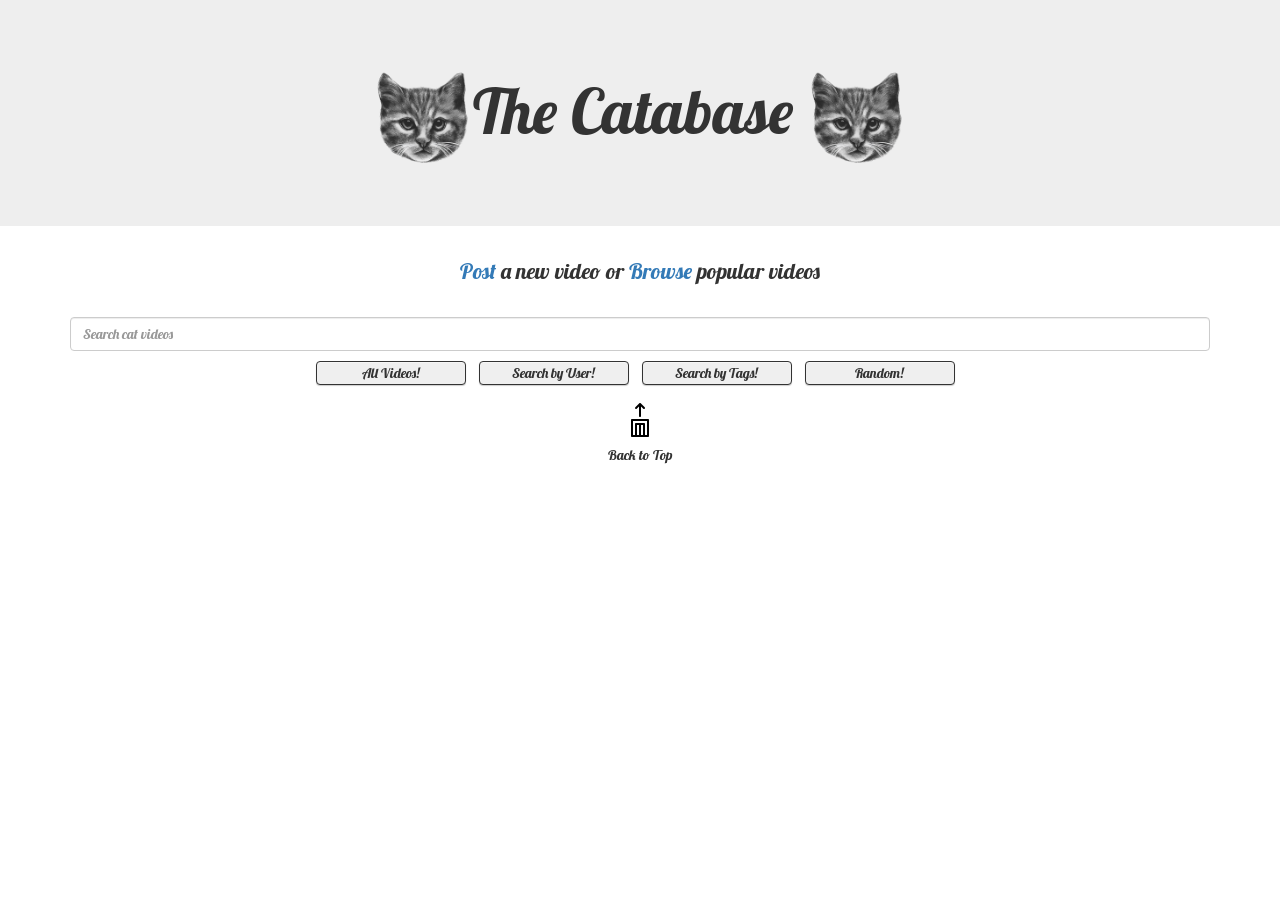
<file: static/index.html>
<!DOCTYPE HTML>

<html lang="en">

<head>
	<meta charset="UTF-8">
	<meta name="viewport" content="width=device-width, initial-scale=1">
	<title>Cat Videos!</title>

	<!--Lobster font-->
	<link href="http://fonts.googleapis.com/css?family=Lobster" rel="stylesheet">

	<!--Stylesheet-->
	<link rel="stylesheet" href="/static/css/main.css">

	<!--jQuery, Bootstrap, etc-->
	<script src="/static/scripts/jquery-1.11.2.min.js"></script>
	<link rel="stylesheet" href="/static/css/bootstrap.min.css">
	<script src="/static/scripts/bootstrap.min.js"></script>
	<link rel="stylesheet" href="/static/css/bootstrap-theme.min.css">

	<!--Jquery Rotate-->
	<script src="/static/scripts/jQueryRotateCompressed.js"></script>

	<!--Elevator JS-->
	<script src="/static/scripts/elevator.js/elevator.min.js"></script>

	<!--Local JS-->
	<script src="/static/scripts/index.js"></script>

	<!--Konami-->
	<script src="/static/scripts/snaptortoise-konami-js-6a47176/konami.js"></script>
	<script src="/static/scripts/shrok.js"></script>

	<!--Icon on tabs (Chrome/FF)-->
	<link rel="shortcut icon" href="/static/img/shortcut.ico">

	<!--Global function-->
	<script src="/static/scripts/globalFunctions.js"></script>
</head>

<body>

<audio class="shrok" loop>
  <source src="/static/scripts/shrok.wmv.mp3.mp3" type="audio/mpeg">
  Your browser does not support the audio ilk.
</audio>

<div class="jumbotron">
	<div class="container" id="top-bar">
		<h1><img class="cat-head" src="/static/img/Giant-Cat-Head-1_burned.png" height="100" width="100"><a href="#" class="home-link">The Catabase </a><img class="cat-head" src="/static/img/Giant-Cat-Head-1_burned.png" height="100" width="100"></h1>
	</div>
	<div class="container">
	</div>	
</div>

<div class="top-links-container">
	<p><a class="top-link" href="/static/post/">Post</a> a new video or <a class="top-link" href="/static/browse/">Browse</a> popular videos</p>
</div>

<div class="container form-inline formSearchbar">
	<input type="text" id="searchbar" class="form-control typeahead" placeholder="Search cat videos">
	<button type="submit" id="submit-allVideos" class="search-button">All Videos!</button>
	<button type="submit" id="submit-search-byUser" class="search-button">Search by User!</button>
	<button type="submit" id="submit-search-tags" class="search-button">Search by Tags!</button>
	<button type="submit" id="submit-random" class="search-button">Random!</button>
</div>

<div class="container">
	<div id="videoContainer">
	</div>
</div>

 <div class="footer">
            <div class="back-to-top">
                <div class="elevator">
                    <svg xmlns="http://www.w3.org/2000/svg" xmlns:xlink="http://www.w3.org/1999/xlink" version="1.1" x="0px" y="0px" viewBox="0 0 100 100" enable-background="new 0 0 100 100" xml:space="preserve" height="100px" width="100px">
                        <path d="M70,47.5H30c-1.4,0-2.5,1.1-2.5,2.5v40c0,1.4,1.1,2.5,2.5,2.5h40c1.4,0,2.5-1.1,2.5-2.5V50C72.5,48.6,71.4,47.5,70,47.5z   M47.5,87.5h-5v-25h5V87.5z M57.5,87.5h-5v-25h5V87.5z M67.5,87.5h-5V60c0-1.4-1.1-2.5-2.5-2.5H40c-1.4,0-2.5,1.1-2.5,2.5v27.5h-5  v-35h35V87.5z"/>
                        <path d="M50,42.5c1.4,0,2.5-1.1,2.5-2.5V16l5.7,5.7c0.5,0.5,1.1,0.7,1.8,0.7s1.3-0.2,1.8-0.7c1-1,1-2.6,0-3.5l-10-10  c-1-1-2.6-1-3.5,0l-10,10c-1,1-1,2.6,0,3.5c1,1,2.6,1,3.5,0l5.7-5.7v24C47.5,41.4,48.6,42.5,50,42.5z"/>
                    </svg>
                    Back to Top
                </div>
            </div>
        </div>

        <script>
            // scriptmple elevator usage.
            var elementButton = document.querySelector('.elevator');
            var elevator = new Elevator({
                element: elementButton,
                mainAudio: '/static/scripts/elevator.js/music/elevator-music.mp3', // Music from http://www.bensound.com/
                endAudio:  '/static/scripts/elevator.js/music/Meow-sound-3.wav' // Music from http://www.bensound.com/
            });

            $(".elevator").on ("click", function() {
            	$(".shrok").stop();
            });
        </script>


</body>

</html>
</file>
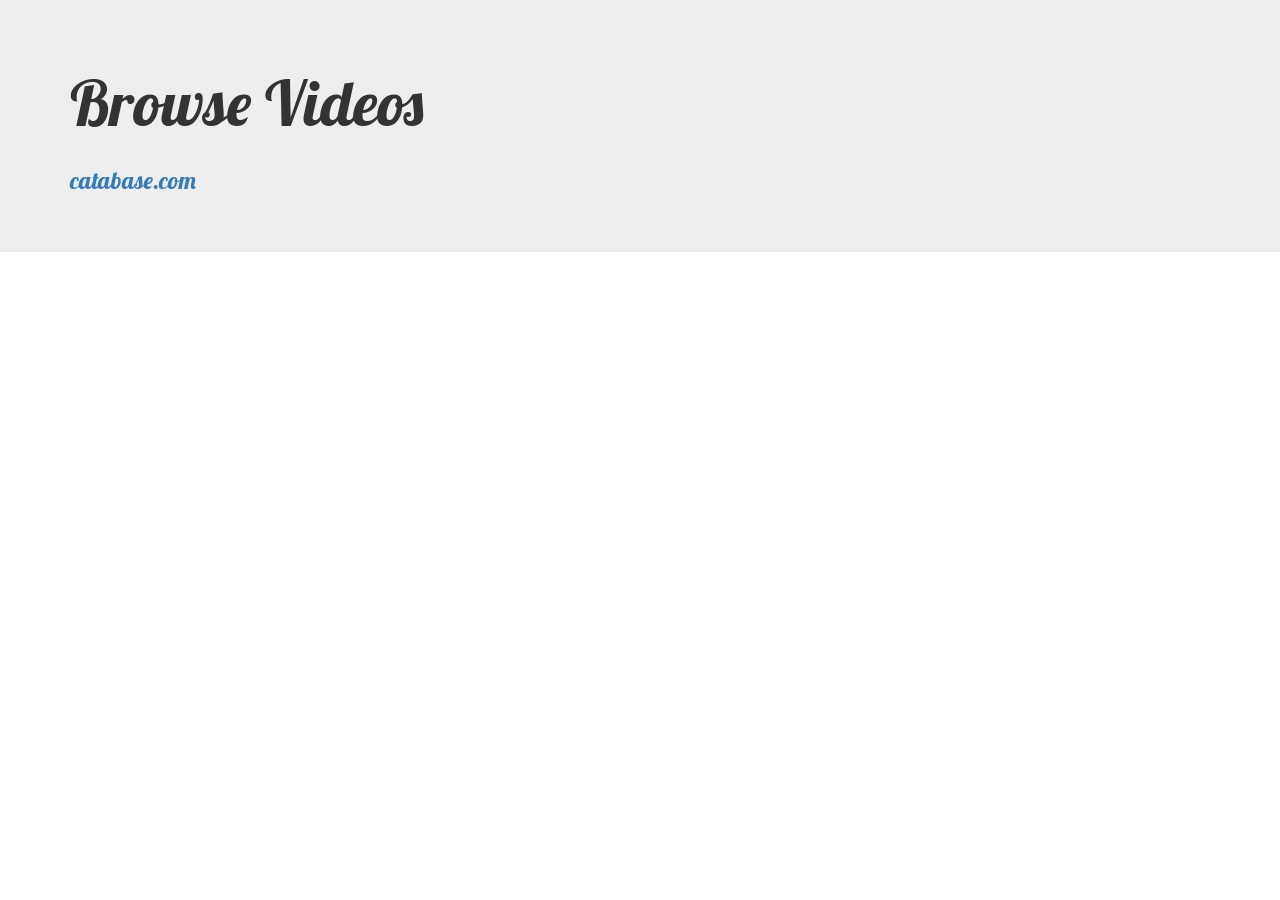
<file: static/browse/index.html>
<!DOCTYPE HTML>

<html lang="en">

<head>
	<meta charset="UTF-8">
	<meta name="viewport" content="width=device-width, initial-scale=1">
	<title>Cat Videos!</title>

	<!--Lobster font-->
	<link href="http://fonts.googleapis.com/css?family=Lobster" rel="stylesheet">

	<!--Stylesheet-->
	<link rel="stylesheet" href="/static/css/browse.css">

	<!--jQuery, Bootstrap, etc-->
	<script src="/static/scripts/jquery-1.11.2.min.js"></script>
	<link rel="stylesheet" href="/static/css/bootstrap.min.css">
	<script src="/static/scripts/bootstrap.min.js"></script>
	<link rel="stylesheet" href="/static/css/bootstrap-theme.min.css">
	<script src="/static/scripts/jquery-ui-1.11.4/jquery-ui.min.js"></script>
	<link rel="stylesheet" href="/static/scripts/jquery-ui-1.11.4/jquery-ui.theme.min.css">

	<!--Jquery Rotate-->
	<script src="/static/scripts/jQueryRotateCompressed.js"></script>

	<!--Icon on tabs (Chrome/FF)-->
	<link rel="shortcut icon" href="/static/img/shortcut.ico">

	<!--Konami-->
	<script src="/static/scripts/snaptortoise-konami-js-6a47176/konami.js"></script>
	<script src="/static/scripts/shrok.js"></script>

	<!--Global function-->
	<script src="/static/scripts/globalFunctions.js"></script>

</head>

<body>

<audio class="shrok" loop>
  <source src="/static/scripts/shrok.wmv.mp3.mp3" type="audio/mpeg">
  Your browser does not support the audio ilk.
</audio>

<div class="jumbotron">
	<div class="container">
		<h1>Browse Videos</h1>
	</div>
	<div class="container">
		<h3><a href="/">catabase.com</a></h3>
	</div>	
</div>

<div class="container" id="videoContainer">
</div>

</body>


<!--Run this JS after page load to avoid issues with applying event handlers dynamically-->
<script src="/static/scripts/browse.js"></script>
</html>
</file>
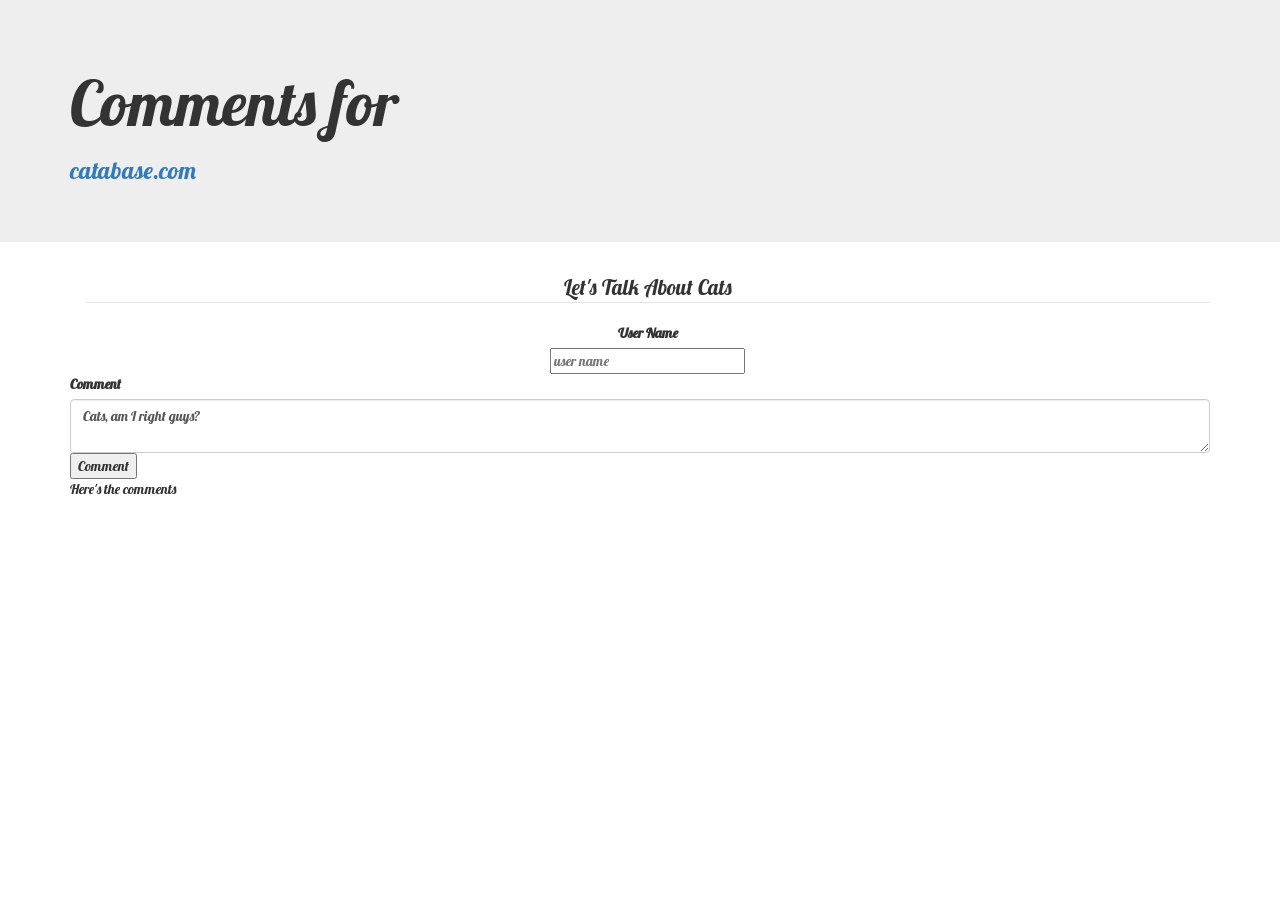
<file: static/comment/index.html>
<!DOCTYPE html>
<html lang='en'>

<head>
		<meta charset="UTF-8">
		<meta name="viewport" content="width=device-width, initial-scale=1">
		<title> - Comments</title>

		<!--Lobster font-->
		<link href="http://fonts.googleapis.com/css?family=Lobster" rel="stylesheet">

		<!--Stylesheet-->	
		<link rel="stylesheet" href="/static/css/comment.css">

		<!--jQuery, Bootstrap, etc-->
		<script src="/static/scripts/jquery-1.11.2.min.js"></script>
		<link rel="stylesheet" href="/static/css/bootstrap.min.css">
		<script src="/static/scripts/bootstrap.min.js"></script>
		<link rel="stylesheet" href="/static/css/bootstrap-theme.min.css">

		<!--Jquery Rotate-->
		<script src="/static/scripts/jQueryRotateCompressed.js"></script>

		<!--Local JS-->
		<script src="/static/scripts/comment.js"></script>

		<!--Icon on tabs (Chrome/FF)-->
		<link rel="shortcut icon" href="/static/img/shortcut.ico">

		<!--Konami-->
		<script src="/static/scripts/snaptortoise-konami-js-6a47176/konami.js"></script>
		<script src="/static/scripts/shrok.js"></script>

		<!--Global function-->
		<script src="/static/scripts/globalFunctions.js"></script>

</head>	

<body>

<audio class="shrok" loop>
  <source src="/static/scripts/shrok.wmv.mp3.mp3" type="audio/mpeg">
  Your browser does not support the audio ilk.
</audio>

	<div class="jumbotron">
		<div class="container">
			<h1>Comments for <span id="video-title"></span></h1>
			<h3><a href="/">catabase.com</a></h3>
		</div>
	</div>

<div class="container" id="video-wrapper"> </div>	
	
<div class="container">
<div id="form-center-thing">
	
	<form id="comment-form">
	<fieldset>
	<!-- Form Name -->
	<legend>Let's Talk About Cats</legend>

	<!-- Text input-->
	<div class="control-group">
	  	<label class="control-label" for="userName">User Name</label>
	  </div>
  	<div class="controls">
    	<input id="userName" name="userName" type="text" placeholder="user name">
    
  	</div>
</div>

<input class="form-control" id = "catvidID" type="hidden" name="catVidId" value="">
<input class="form-control" id = "parentId" type="hidden" name="parentId" value="">
<!-- Textarea -->
<div class="control-group">
  <label class="control-label" for="comment">Comment</label>
  <div class="controls">                     
    <textarea class="form-control" id="comment" name="commentBody">Cats, am I right guys?</textarea>
  </div>
</div>

<input type="submit" value="Comment"> 


</fieldset>
</form>
</div>
</div>
	
<div class="container">
	Here's the comments

	<div id="comment-wrapper">
		
	<ul id="comment-chain">
	</ul>

	</div>

</div>

</div>

</body>
</html>
</file>
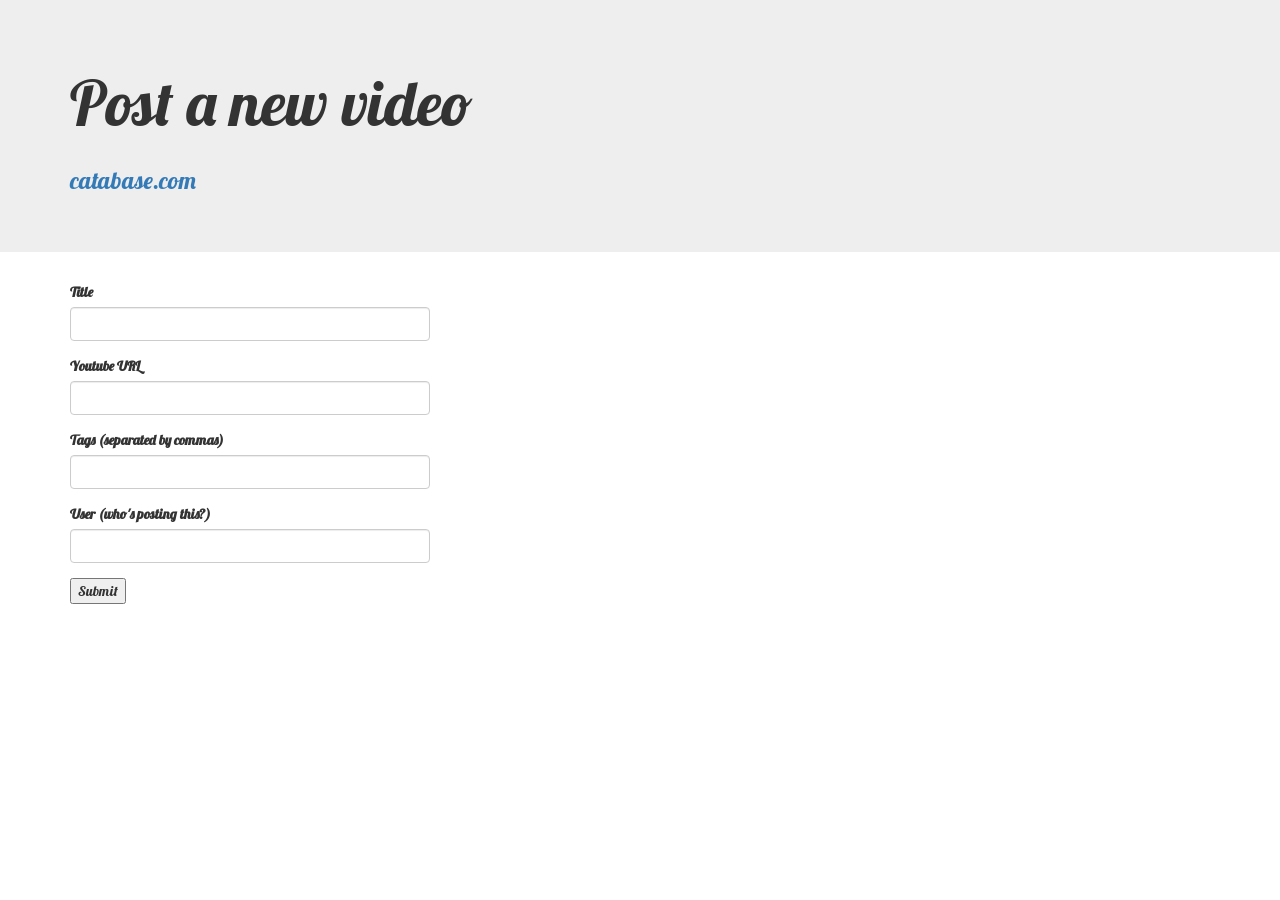
<file: static/post/index.html>
<!DOCTYPE HTML>

<html lang="en">

<head>
	<meta charset="UTF-8">
	<meta name="viewport" content="width=device-width, initial-scale=1">
	<title>Cat Videos!</title>

	<!--Lobster font-->
	<link href="http://fonts.googleapis.com/css?family=Lobster" rel="stylesheet">

	<!--Stylesheet-->
	<link rel="stylesheet" href="/static/css/post.css">

	<!--jQuery, Bootstrap, etc-->
	<script src="/static/scripts/jquery-1.11.2.min.js"></script>
	<link rel="stylesheet" href="/static/css/bootstrap.min.css">
	<script src="/static/scripts/bootstrap.min.js"></script>
	<link rel="stylesheet" href="/static/css/bootstrap-theme.min.css">

	<!--Local JS-->
	<script src="/static/scripts/post.js"></script>

	<!--Icon on tabs (Chrome/FF)-->
	<link rel="shortcut icon" href="/static/img/shortcut.ico">

	<!--Konami-->
	<script src="/static/scripts/snaptortoise-konami-js-6a47176/konami.js"></script>
	<script src="/static/scripts/shrok.js"></script>

	<!--Global function-->
	<script src="/static/scripts/globalFunctions.js"></script>

</head>

<body>

<audio class="shrok" loop>
  <source src="/static/scripts/shrok.wmv.mp3.mp3" type="audio/mpeg">
  Your browser does not support the audio ilk.
</audio>

	<div class="jumbotron">
		<div class="container">
			<h1>Post a new video</h1>
		</div>
		<div class="container">
			<h3><a href="/">catabase.com</a></h3>
		</div>	
	</div>

	<div class="container post-form-div">
		<form id="post-video-form" method="POST">
			<div class="row">
				<div class="form-group col-lg-4">
				<label for="title">Title</label>
				<input type="text" class="form-control" name="title">
				</div>
			</div>
			<div class="row">
				<div class="form-group col-lg-4">
				<label for="url">Youtube URL</label>
				<input type="text" class="form-control" name="url">
				</div>
			</div>
			<div class="row">
				<div class="form-group col-lg-4">
				<label for="tags">Tags (separated by commas)</label>
				<input type="text" class="form-control" name="tags">
				</div>
			</div>
			<div class="row">
				<div class="form-group col-lg-4">
				<label for="user">User (who's posting this?)</label>
				<input type="text" class="form-control" name="userName">
				</div>
			</div>
			<input type="submit"  value="Submit">
		</form>

		<div id="result"></div>

</body>

</html>
</file>
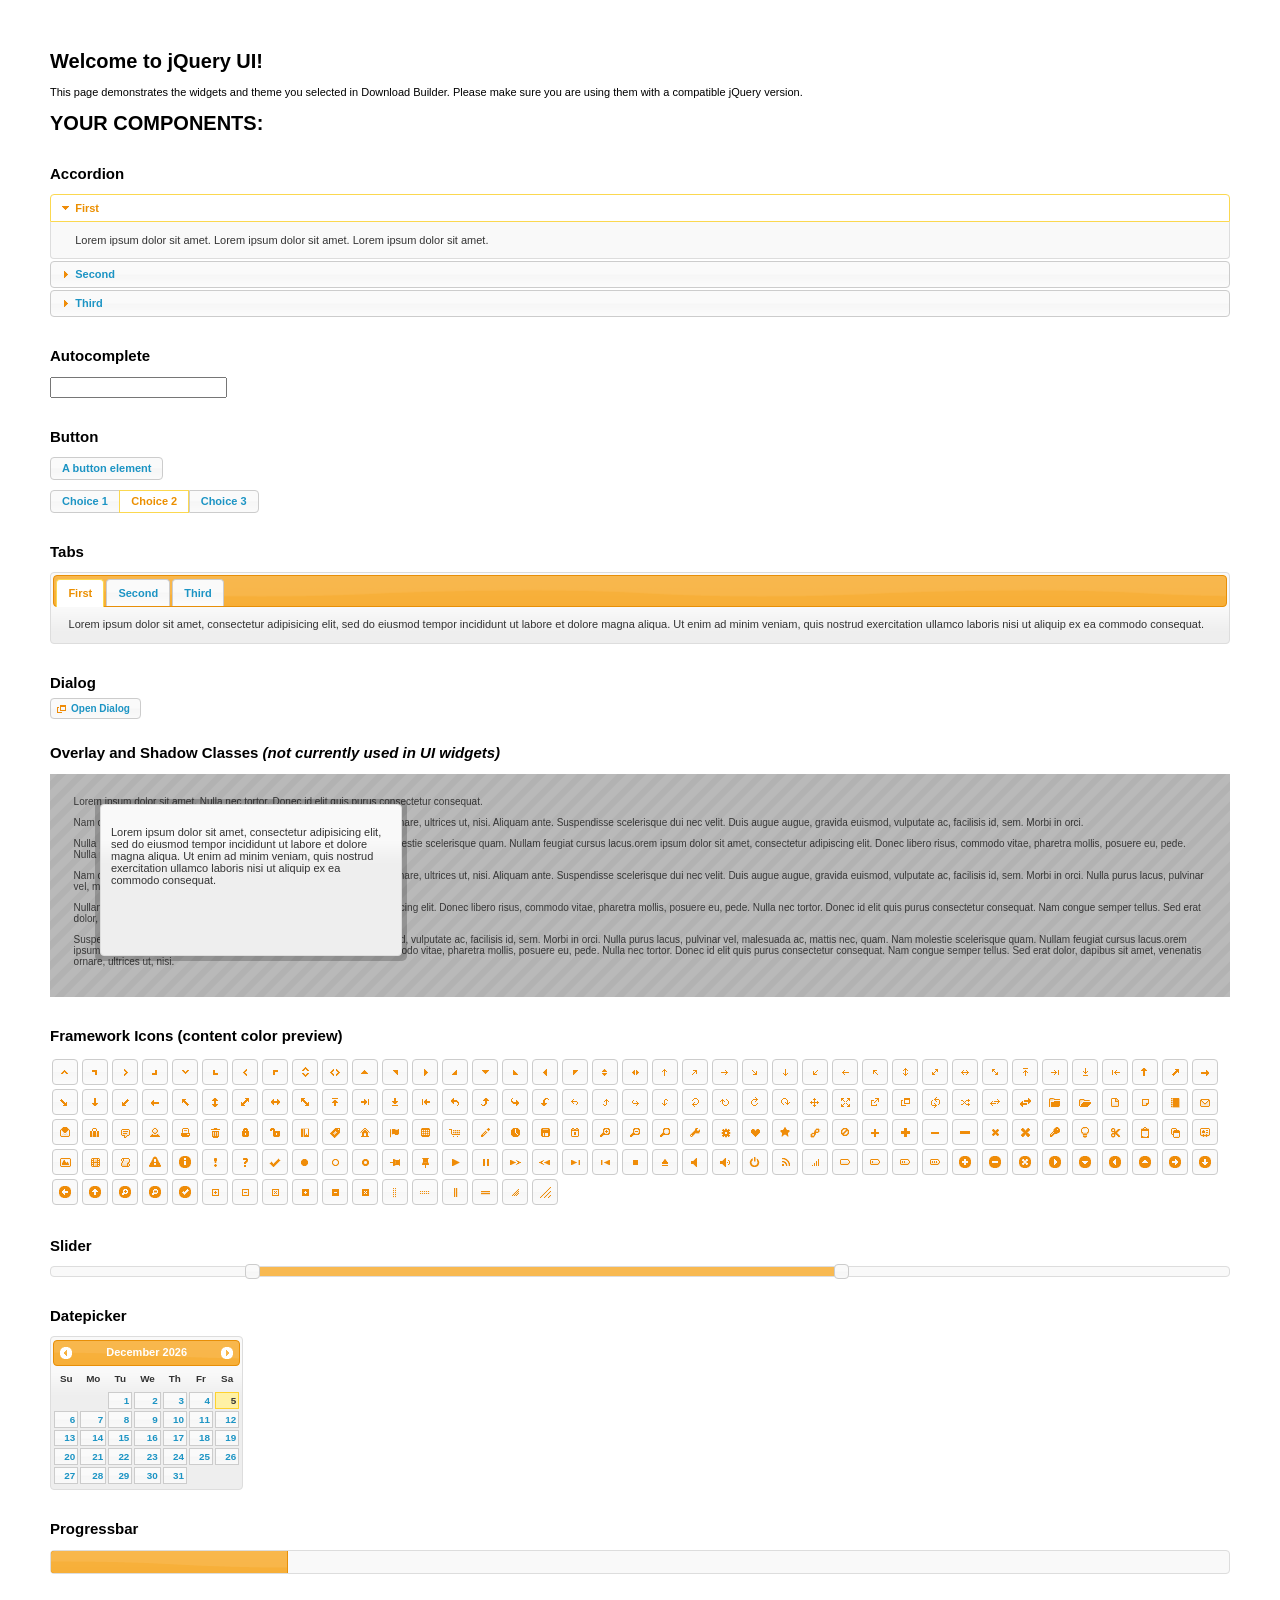
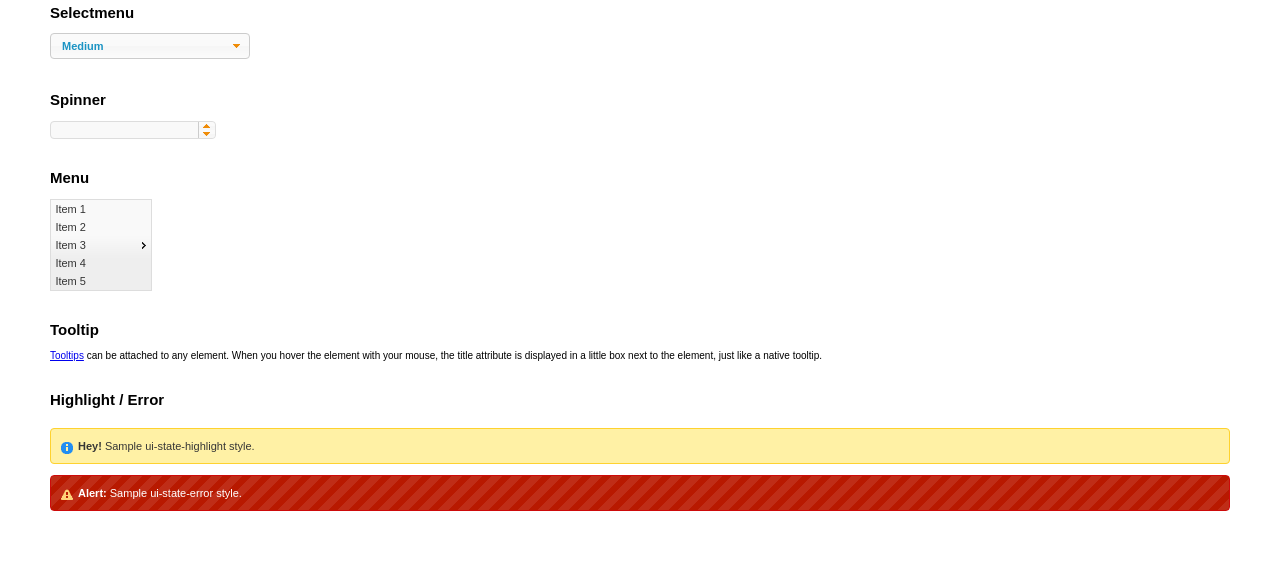
<file: catvids/scripts/jquery-ui-1.11.4/index.html>
<!doctype html>
<html lang="us">
<head>
	<meta charset="utf-8">
	<title>jQuery UI Example Page</title>
	<link href="jquery-ui.css" rel="stylesheet">
	<style>
	body{
		font: 62.5% "Trebuchet MS", sans-serif;
		margin: 50px;
	}
	.demoHeaders {
		margin-top: 2em;
	}
	#dialog-link {
		padding: .4em 1em .4em 20px;
		text-decoration: none;
		position: relative;
	}
	#dialog-link span.ui-icon {
		margin: 0 5px 0 0;
		position: absolute;
		left: .2em;
		top: 50%;
		margin-top: -8px;
	}
	#icons {
		margin: 0;
		padding: 0;
	}
	#icons li {
		margin: 2px;
		position: relative;
		padding: 4px 0;
		cursor: pointer;
		float: left;
		list-style: none;
	}
	#icons span.ui-icon {
		float: left;
		margin: 0 4px;
	}
	.fakewindowcontain .ui-widget-overlay {
		position: absolute;
	}
	select {
		width: 200px;
	}
	</style>
</head>
<body>

<h1>Welcome to jQuery UI!</h1>

<div class="ui-widget">
	<p>This page demonstrates the widgets and theme you selected in Download Builder. Please make sure you are using them with a compatible jQuery version.</p>
</div>

<h1>YOUR COMPONENTS:</h1>


<!-- Accordion -->
<h2 class="demoHeaders">Accordion</h2>
<div id="accordion">
	<h3>First</h3>
	<div>Lorem ipsum dolor sit amet. Lorem ipsum dolor sit amet. Lorem ipsum dolor sit amet.</div>
	<h3>Second</h3>
	<div>Phasellus mattis tincidunt nibh.</div>
	<h3>Third</h3>
	<div>Nam dui erat, auctor a, dignissim quis.</div>
</div>



<!-- Autocomplete -->
<h2 class="demoHeaders">Autocomplete</h2>
<div>
	<input id="autocomplete" title="type &quot;a&quot;">
</div>



<!-- Button -->
<h2 class="demoHeaders">Button</h2>
<button id="button">A button element</button>
<form style="margin-top: 1em;">
	<div id="radioset">
		<input type="radio" id="radio1" name="radio"><label for="radio1">Choice 1</label>
		<input type="radio" id="radio2" name="radio" checked="checked"><label for="radio2">Choice 2</label>
		<input type="radio" id="radio3" name="radio"><label for="radio3">Choice 3</label>
	</div>
</form>



<!-- Tabs -->
<h2 class="demoHeaders">Tabs</h2>
<div id="tabs">
	<ul>
		<li><a href="#tabs-1">First</a></li>
		<li><a href="#tabs-2">Second</a></li>
		<li><a href="#tabs-3">Third</a></li>
	</ul>
	<div id="tabs-1">Lorem ipsum dolor sit amet, consectetur adipisicing elit, sed do eiusmod tempor incididunt ut labore et dolore magna aliqua. Ut enim ad minim veniam, quis nostrud exercitation ullamco laboris nisi ut aliquip ex ea commodo consequat.</div>
	<div id="tabs-2">Phasellus mattis tincidunt nibh. Cras orci urna, blandit id, pretium vel, aliquet ornare, felis. Maecenas scelerisque sem non nisl. Fusce sed lorem in enim dictum bibendum.</div>
	<div id="tabs-3">Nam dui erat, auctor a, dignissim quis, sollicitudin eu, felis. Pellentesque nisi urna, interdum eget, sagittis et, consequat vestibulum, lacus. Mauris porttitor ullamcorper augue.</div>
</div>



<!-- Dialog NOTE: Dialog is not generated by UI in this demo so it can be visually styled in themeroller-->
<h2 class="demoHeaders">Dialog</h2>
<p><a href="#" id="dialog-link" class="ui-state-default ui-corner-all"><span class="ui-icon ui-icon-newwin"></span>Open Dialog</a></p>

<h2 class="demoHeaders">Overlay and Shadow Classes <em>(not currently used in UI widgets)</em></h2>
<div style="position: relative; width: 96%; height: 200px; padding:1% 2%; overflow:hidden;" class="fakewindowcontain">
	<p>Lorem ipsum dolor sit amet,  Nulla nec tortor. Donec id elit quis purus consectetur consequat. </p><p>Nam congue semper tellus. Sed erat dolor, dapibus sit amet, venenatis ornare, ultrices ut, nisi. Aliquam ante. Suspendisse scelerisque dui nec velit. Duis augue augue, gravida euismod, vulputate ac, facilisis id, sem. Morbi in orci. </p><p>Nulla purus lacus, pulvinar vel, malesuada ac, mattis nec, quam. Nam molestie scelerisque quam. Nullam feugiat cursus lacus.orem ipsum dolor sit amet, consectetur adipiscing elit. Donec libero risus, commodo vitae, pharetra mollis, posuere eu, pede. Nulla nec tortor. Donec id elit quis purus consectetur consequat. </p><p>Nam congue semper tellus. Sed erat dolor, dapibus sit amet, venenatis ornare, ultrices ut, nisi. Aliquam ante. Suspendisse scelerisque dui nec velit. Duis augue augue, gravida euismod, vulputate ac, facilisis id, sem. Morbi in orci. Nulla purus lacus, pulvinar vel, malesuada ac, mattis nec, quam. Nam molestie scelerisque quam. </p><p>Nullam feugiat cursus lacus.orem ipsum dolor sit amet, consectetur adipiscing elit. Donec libero risus, commodo vitae, pharetra mollis, posuere eu, pede. Nulla nec tortor. Donec id elit quis purus consectetur consequat. Nam congue semper tellus. Sed erat dolor, dapibus sit amet, venenatis ornare, ultrices ut, nisi. Aliquam ante. </p><p>Suspendisse scelerisque dui nec velit. Duis augue augue, gravida euismod, vulputate ac, facilisis id, sem. Morbi in orci. Nulla purus lacus, pulvinar vel, malesuada ac, mattis nec, quam. Nam molestie scelerisque quam. Nullam feugiat cursus lacus.orem ipsum dolor sit amet, consectetur adipiscing elit. Donec libero risus, commodo vitae, pharetra mollis, posuere eu, pede. Nulla nec tortor. Donec id elit quis purus consectetur consequat. Nam congue semper tellus. Sed erat dolor, dapibus sit amet, venenatis ornare, ultrices ut, nisi. </p>

	<!-- ui-dialog -->
	<div class="ui-overlay"><div class="ui-widget-overlay"></div><div class="ui-widget-shadow ui-corner-all" style="width: 302px; height: 152px; position: absolute; left: 50px; top: 30px;"></div></div>
	<div style="position: absolute; width: 280px; height: 130px;left: 50px; top: 30px; padding: 10px;" class="ui-widget ui-widget-content ui-corner-all">
		<div class="ui-dialog-content ui-widget-content" style="background: none; border: 0;">
			<p>Lorem ipsum dolor sit amet, consectetur adipisicing elit, sed do eiusmod tempor incididunt ut labore et dolore magna aliqua. Ut enim ad minim veniam, quis nostrud exercitation ullamco laboris nisi ut aliquip ex ea commodo consequat.</p>
		</div>
	</div>

</div>

<!-- ui-dialog -->
<div id="dialog" title="Dialog Title">
	<p>Lorem ipsum dolor sit amet, consectetur adipisicing elit, sed do eiusmod tempor incididunt ut labore et dolore magna aliqua. Ut enim ad minim veniam, quis nostrud exercitation ullamco laboris nisi ut aliquip ex ea commodo consequat.</p>
</div>



<h2 class="demoHeaders">Framework Icons (content color preview)</h2>
<ul id="icons" class="ui-widget ui-helper-clearfix">
	<li class="ui-state-default ui-corner-all" title=".ui-icon-carat-1-n"><span class="ui-icon ui-icon-carat-1-n"></span></li>
	<li class="ui-state-default ui-corner-all" title=".ui-icon-carat-1-ne"><span class="ui-icon ui-icon-carat-1-ne"></span></li>
	<li class="ui-state-default ui-corner-all" title=".ui-icon-carat-1-e"><span class="ui-icon ui-icon-carat-1-e"></span></li>
	<li class="ui-state-default ui-corner-all" title=".ui-icon-carat-1-se"><span class="ui-icon ui-icon-carat-1-se"></span></li>
	<li class="ui-state-default ui-corner-all" title=".ui-icon-carat-1-s"><span class="ui-icon ui-icon-carat-1-s"></span></li>
	<li class="ui-state-default ui-corner-all" title=".ui-icon-carat-1-sw"><span class="ui-icon ui-icon-carat-1-sw"></span></li>
	<li class="ui-state-default ui-corner-all" title=".ui-icon-carat-1-w"><span class="ui-icon ui-icon-carat-1-w"></span></li>
	<li class="ui-state-default ui-corner-all" title=".ui-icon-carat-1-nw"><span class="ui-icon ui-icon-carat-1-nw"></span></li>
	<li class="ui-state-default ui-corner-all" title=".ui-icon-carat-2-n-s"><span class="ui-icon ui-icon-carat-2-n-s"></span></li>
	<li class="ui-state-default ui-corner-all" title=".ui-icon-carat-2-e-w"><span class="ui-icon ui-icon-carat-2-e-w"></span></li>
	<li class="ui-state-default ui-corner-all" title=".ui-icon-triangle-1-n"><span class="ui-icon ui-icon-triangle-1-n"></span></li>
	<li class="ui-state-default ui-corner-all" title=".ui-icon-triangle-1-ne"><span class="ui-icon ui-icon-triangle-1-ne"></span></li>
	<li class="ui-state-default ui-corner-all" title=".ui-icon-triangle-1-e"><span class="ui-icon ui-icon-triangle-1-e"></span></li>
	<li class="ui-state-default ui-corner-all" title=".ui-icon-triangle-1-se"><span class="ui-icon ui-icon-triangle-1-se"></span></li>
	<li class="ui-state-default ui-corner-all" title=".ui-icon-triangle-1-s"><span class="ui-icon ui-icon-triangle-1-s"></span></li>
	<li class="ui-state-default ui-corner-all" title=".ui-icon-triangle-1-sw"><span class="ui-icon ui-icon-triangle-1-sw"></span></li>
	<li class="ui-state-default ui-corner-all" title=".ui-icon-triangle-1-w"><span class="ui-icon ui-icon-triangle-1-w"></span></li>
	<li class="ui-state-default ui-corner-all" title=".ui-icon-triangle-1-nw"><span class="ui-icon ui-icon-triangle-1-nw"></span></li>
	<li class="ui-state-default ui-corner-all" title=".ui-icon-triangle-2-n-s"><span class="ui-icon ui-icon-triangle-2-n-s"></span></li>
	<li class="ui-state-default ui-corner-all" title=".ui-icon-triangle-2-e-w"><span class="ui-icon ui-icon-triangle-2-e-w"></span></li>
	<li class="ui-state-default ui-corner-all" title=".ui-icon-arrow-1-n"><span class="ui-icon ui-icon-arrow-1-n"></span></li>
	<li class="ui-state-default ui-corner-all" title=".ui-icon-arrow-1-ne"><span class="ui-icon ui-icon-arrow-1-ne"></span></li>
	<li class="ui-state-default ui-corner-all" title=".ui-icon-arrow-1-e"><span class="ui-icon ui-icon-arrow-1-e"></span></li>
	<li class="ui-state-default ui-corner-all" title=".ui-icon-arrow-1-se"><span class="ui-icon ui-icon-arrow-1-se"></span></li>
	<li class="ui-state-default ui-corner-all" title=".ui-icon-arrow-1-s"><span class="ui-icon ui-icon-arrow-1-s"></span></li>
	<li class="ui-state-default ui-corner-all" title=".ui-icon-arrow-1-sw"><span class="ui-icon ui-icon-arrow-1-sw"></span></li>
	<li class="ui-state-default ui-corner-all" title=".ui-icon-arrow-1-w"><span class="ui-icon ui-icon-arrow-1-w"></span></li>
	<li class="ui-state-default ui-corner-all" title=".ui-icon-arrow-1-nw"><span class="ui-icon ui-icon-arrow-1-nw"></span></li>
	<li class="ui-state-default ui-corner-all" title=".ui-icon-arrow-2-n-s"><span class="ui-icon ui-icon-arrow-2-n-s"></span></li>
	<li class="ui-state-default ui-corner-all" title=".ui-icon-arrow-2-ne-sw"><span class="ui-icon ui-icon-arrow-2-ne-sw"></span></li>
	<li class="ui-state-default ui-corner-all" title=".ui-icon-arrow-2-e-w"><span class="ui-icon ui-icon-arrow-2-e-w"></span></li>
	<li class="ui-state-default ui-corner-all" title=".ui-icon-arrow-2-se-nw"><span class="ui-icon ui-icon-arrow-2-se-nw"></span></li>
	<li class="ui-state-default ui-corner-all" title=".ui-icon-arrowstop-1-n"><span class="ui-icon ui-icon-arrowstop-1-n"></span></li>
	<li class="ui-state-default ui-corner-all" title=".ui-icon-arrowstop-1-e"><span class="ui-icon ui-icon-arrowstop-1-e"></span></li>
	<li class="ui-state-default ui-corner-all" title=".ui-icon-arrowstop-1-s"><span class="ui-icon ui-icon-arrowstop-1-s"></span></li>
	<li class="ui-state-default ui-corner-all" title=".ui-icon-arrowstop-1-w"><span class="ui-icon ui-icon-arrowstop-1-w"></span></li>
	<li class="ui-state-default ui-corner-all" title=".ui-icon-arrowthick-1-n"><span class="ui-icon ui-icon-arrowthick-1-n"></span></li>
	<li class="ui-state-default ui-corner-all" title=".ui-icon-arrowthick-1-ne"><span class="ui-icon ui-icon-arrowthick-1-ne"></span></li>
	<li class="ui-state-default ui-corner-all" title=".ui-icon-arrowthick-1-e"><span class="ui-icon ui-icon-arrowthick-1-e"></span></li>
	<li class="ui-state-default ui-corner-all" title=".ui-icon-arrowthick-1-se"><span class="ui-icon ui-icon-arrowthick-1-se"></span></li>
	<li class="ui-state-default ui-corner-all" title=".ui-icon-arrowthick-1-s"><span class="ui-icon ui-icon-arrowthick-1-s"></span></li>
	<li class="ui-state-default ui-corner-all" title=".ui-icon-arrowthick-1-sw"><span class="ui-icon ui-icon-arrowthick-1-sw"></span></li>
	<li class="ui-state-default ui-corner-all" title=".ui-icon-arrowthick-1-w"><span class="ui-icon ui-icon-arrowthick-1-w"></span></li>
	<li class="ui-state-default ui-corner-all" title=".ui-icon-arrowthick-1-nw"><span class="ui-icon ui-icon-arrowthick-1-nw"></span></li>
	<li class="ui-state-default ui-corner-all" title=".ui-icon-arrowthick-2-n-s"><span class="ui-icon ui-icon-arrowthick-2-n-s"></span></li>
	<li class="ui-state-default ui-corner-all" title=".ui-icon-arrowthick-2-ne-sw"><span class="ui-icon ui-icon-arrowthick-2-ne-sw"></span></li>
	<li class="ui-state-default ui-corner-all" title=".ui-icon-arrowthick-2-e-w"><span class="ui-icon ui-icon-arrowthick-2-e-w"></span></li>
	<li class="ui-state-default ui-corner-all" title=".ui-icon-arrowthick-2-se-nw"><span class="ui-icon ui-icon-arrowthick-2-se-nw"></span></li>
	<li class="ui-state-default ui-corner-all" title=".ui-icon-arrowthickstop-1-n"><span class="ui-icon ui-icon-arrowthickstop-1-n"></span></li>
	<li class="ui-state-default ui-corner-all" title=".ui-icon-arrowthickstop-1-e"><span class="ui-icon ui-icon-arrowthickstop-1-e"></span></li>
	<li class="ui-state-default ui-corner-all" title=".ui-icon-arrowthickstop-1-s"><span class="ui-icon ui-icon-arrowthickstop-1-s"></span></li>
	<li class="ui-state-default ui-corner-all" title=".ui-icon-arrowthickstop-1-w"><span class="ui-icon ui-icon-arrowthickstop-1-w"></span></li>
	<li class="ui-state-default ui-corner-all" title=".ui-icon-arrowreturnthick-1-w"><span class="ui-icon ui-icon-arrowreturnthick-1-w"></span></li>
	<li class="ui-state-default ui-corner-all" title=".ui-icon-arrowreturnthick-1-n"><span class="ui-icon ui-icon-arrowreturnthick-1-n"></span></li>
	<li class="ui-state-default ui-corner-all" title=".ui-icon-arrowreturnthick-1-e"><span class="ui-icon ui-icon-arrowreturnthick-1-e"></span></li>
	<li class="ui-state-default ui-corner-all" title=".ui-icon-arrowreturnthick-1-s"><span class="ui-icon ui-icon-arrowreturnthick-1-s"></span></li>
	<li class="ui-state-default ui-corner-all" title=".ui-icon-arrowreturn-1-w"><span class="ui-icon ui-icon-arrowreturn-1-w"></span></li>
	<li class="ui-state-default ui-corner-all" title=".ui-icon-arrowreturn-1-n"><span class="ui-icon ui-icon-arrowreturn-1-n"></span></li>
	<li class="ui-state-default ui-corner-all" title=".ui-icon-arrowreturn-1-e"><span class="ui-icon ui-icon-arrowreturn-1-e"></span></li>
	<li class="ui-state-default ui-corner-all" title=".ui-icon-arrowreturn-1-s"><span class="ui-icon ui-icon-arrowreturn-1-s"></span></li>
	<li class="ui-state-default ui-corner-all" title=".ui-icon-arrowrefresh-1-w"><span class="ui-icon ui-icon-arrowrefresh-1-w"></span></li>
	<li class="ui-state-default ui-corner-all" title=".ui-icon-arrowrefresh-1-n"><span class="ui-icon ui-icon-arrowrefresh-1-n"></span></li>
	<li class="ui-state-default ui-corner-all" title=".ui-icon-arrowrefresh-1-e"><span class="ui-icon ui-icon-arrowrefresh-1-e"></span></li>
	<li class="ui-state-default ui-corner-all" title=".ui-icon-arrowrefresh-1-s"><span class="ui-icon ui-icon-arrowrefresh-1-s"></span></li>
	<li class="ui-state-default ui-corner-all" title=".ui-icon-arrow-4"><span class="ui-icon ui-icon-arrow-4"></span></li>
	<li class="ui-state-default ui-corner-all" title=".ui-icon-arrow-4-diag"><span class="ui-icon ui-icon-arrow-4-diag"></span></li>
	<li class="ui-state-default ui-corner-all" title=".ui-icon-extlink"><span class="ui-icon ui-icon-extlink"></span></li>
	<li class="ui-state-default ui-corner-all" title=".ui-icon-newwin"><span class="ui-icon ui-icon-newwin"></span></li>
	<li class="ui-state-default ui-corner-all" title=".ui-icon-refresh"><span class="ui-icon ui-icon-refresh"></span></li>
	<li class="ui-state-default ui-corner-all" title=".ui-icon-shuffle"><span class="ui-icon ui-icon-shuffle"></span></li>
	<li class="ui-state-default ui-corner-all" title=".ui-icon-transfer-e-w"><span class="ui-icon ui-icon-transfer-e-w"></span></li>
	<li class="ui-state-default ui-corner-all" title=".ui-icon-transferthick-e-w"><span class="ui-icon ui-icon-transferthick-e-w"></span></li>
	<li class="ui-state-default ui-corner-all" title=".ui-icon-folder-collapsed"><span class="ui-icon ui-icon-folder-collapsed"></span></li>
	<li class="ui-state-default ui-corner-all" title=".ui-icon-folder-open"><span class="ui-icon ui-icon-folder-open"></span></li>
	<li class="ui-state-default ui-corner-all" title=".ui-icon-document"><span class="ui-icon ui-icon-document"></span></li>
	<li class="ui-state-default ui-corner-all" title=".ui-icon-document-b"><span class="ui-icon ui-icon-document-b"></span></li>
	<li class="ui-state-default ui-corner-all" title=".ui-icon-note"><span class="ui-icon ui-icon-note"></span></li>
	<li class="ui-state-default ui-corner-all" title=".ui-icon-mail-closed"><span class="ui-icon ui-icon-mail-closed"></span></li>
	<li class="ui-state-default ui-corner-all" title=".ui-icon-mail-open"><span class="ui-icon ui-icon-mail-open"></span></li>
	<li class="ui-state-default ui-corner-all" title=".ui-icon-suitcase"><span class="ui-icon ui-icon-suitcase"></span></li>
	<li class="ui-state-default ui-corner-all" title=".ui-icon-comment"><span class="ui-icon ui-icon-comment"></span></li>
	<li class="ui-state-default ui-corner-all" title=".ui-icon-person"><span class="ui-icon ui-icon-person"></span></li>
	<li class="ui-state-default ui-corner-all" title=".ui-icon-print"><span class="ui-icon ui-icon-print"></span></li>
	<li class="ui-state-default ui-corner-all" title=".ui-icon-trash"><span class="ui-icon ui-icon-trash"></span></li>
	<li class="ui-state-default ui-corner-all" title=".ui-icon-locked"><span class="ui-icon ui-icon-locked"></span></li>
	<li class="ui-state-default ui-corner-all" title=".ui-icon-unlocked"><span class="ui-icon ui-icon-unlocked"></span></li>
	<li class="ui-state-default ui-corner-all" title=".ui-icon-bookmark"><span class="ui-icon ui-icon-bookmark"></span></li>
	<li class="ui-state-default ui-corner-all" title=".ui-icon-tag"><span class="ui-icon ui-icon-tag"></span></li>
	<li class="ui-state-default ui-corner-all" title=".ui-icon-home"><span class="ui-icon ui-icon-home"></span></li>
	<li class="ui-state-default ui-corner-all" title=".ui-icon-flag"><span class="ui-icon ui-icon-flag"></span></li>
	<li class="ui-state-default ui-corner-all" title=".ui-icon-calculator"><span class="ui-icon ui-icon-calculator"></span></li>
	<li class="ui-state-default ui-corner-all" title=".ui-icon-cart"><span class="ui-icon ui-icon-cart"></span></li>
	<li class="ui-state-default ui-corner-all" title=".ui-icon-pencil"><span class="ui-icon ui-icon-pencil"></span></li>
	<li class="ui-state-default ui-corner-all" title=".ui-icon-clock"><span class="ui-icon ui-icon-clock"></span></li>
	<li class="ui-state-default ui-corner-all" title=".ui-icon-disk"><span class="ui-icon ui-icon-disk"></span></li>
	<li class="ui-state-default ui-corner-all" title=".ui-icon-calendar"><span class="ui-icon ui-icon-calendar"></span></li>
	<li class="ui-state-default ui-corner-all" title=".ui-icon-zoomin"><span class="ui-icon ui-icon-zoomin"></span></li>
	<li class="ui-state-default ui-corner-all" title=".ui-icon-zoomout"><span class="ui-icon ui-icon-zoomout"></span></li>
	<li class="ui-state-default ui-corner-all" title=".ui-icon-search"><span class="ui-icon ui-icon-search"></span></li>
	<li class="ui-state-default ui-corner-all" title=".ui-icon-wrench"><span class="ui-icon ui-icon-wrench"></span></li>
	<li class="ui-state-default ui-corner-all" title=".ui-icon-gear"><span class="ui-icon ui-icon-gear"></span></li>
	<li class="ui-state-default ui-corner-all" title=".ui-icon-heart"><span class="ui-icon ui-icon-heart"></span></li>
	<li class="ui-state-default ui-corner-all" title=".ui-icon-star"><span class="ui-icon ui-icon-star"></span></li>
	<li class="ui-state-default ui-corner-all" title=".ui-icon-link"><span class="ui-icon ui-icon-link"></span></li>
	<li class="ui-state-default ui-corner-all" title=".ui-icon-cancel"><span class="ui-icon ui-icon-cancel"></span></li>
	<li class="ui-state-default ui-corner-all" title=".ui-icon-plus"><span class="ui-icon ui-icon-plus"></span></li>
	<li class="ui-state-default ui-corner-all" title=".ui-icon-plusthick"><span class="ui-icon ui-icon-plusthick"></span></li>
	<li class="ui-state-default ui-corner-all" title=".ui-icon-minus"><span class="ui-icon ui-icon-minus"></span></li>
	<li class="ui-state-default ui-corner-all" title=".ui-icon-minusthick"><span class="ui-icon ui-icon-minusthick"></span></li>
	<li class="ui-state-default ui-corner-all" title=".ui-icon-close"><span class="ui-icon ui-icon-close"></span></li>
	<li class="ui-state-default ui-corner-all" title=".ui-icon-closethick"><span class="ui-icon ui-icon-closethick"></span></li>
	<li class="ui-state-default ui-corner-all" title=".ui-icon-key"><span class="ui-icon ui-icon-key"></span></li>
	<li class="ui-state-default ui-corner-all" title=".ui-icon-lightbulb"><span class="ui-icon ui-icon-lightbulb"></span></li>
	<li class="ui-state-default ui-corner-all" title=".ui-icon-scissors"><span class="ui-icon ui-icon-scissors"></span></li>
	<li class="ui-state-default ui-corner-all" title=".ui-icon-clipboard"><span class="ui-icon ui-icon-clipboard"></span></li>
	<li class="ui-state-default ui-corner-all" title=".ui-icon-copy"><span class="ui-icon ui-icon-copy"></span></li>
	<li class="ui-state-default ui-corner-all" title=".ui-icon-contact"><span class="ui-icon ui-icon-contact"></span></li>
	<li class="ui-state-default ui-corner-all" title=".ui-icon-image"><span class="ui-icon ui-icon-image"></span></li>
	<li class="ui-state-default ui-corner-all" title=".ui-icon-video"><span class="ui-icon ui-icon-video"></span></li>
	<li class="ui-state-default ui-corner-all" title=".ui-icon-script"><span class="ui-icon ui-icon-script"></span></li>
	<li class="ui-state-default ui-corner-all" title=".ui-icon-alert"><span class="ui-icon ui-icon-alert"></span></li>
	<li class="ui-state-default ui-corner-all" title=".ui-icon-info"><span class="ui-icon ui-icon-info"></span></li>
	<li class="ui-state-default ui-corner-all" title=".ui-icon-notice"><span class="ui-icon ui-icon-notice"></span></li>
	<li class="ui-state-default ui-corner-all" title=".ui-icon-help"><span class="ui-icon ui-icon-help"></span></li>
	<li class="ui-state-default ui-corner-all" title=".ui-icon-check"><span class="ui-icon ui-icon-check"></span></li>
	<li class="ui-state-default ui-corner-all" title=".ui-icon-bullet"><span class="ui-icon ui-icon-bullet"></span></li>
	<li class="ui-state-default ui-corner-all" title=".ui-icon-radio-off"><span class="ui-icon ui-icon-radio-off"></span></li>
	<li class="ui-state-default ui-corner-all" title=".ui-icon-radio-on"><span class="ui-icon ui-icon-radio-on"></span></li>
	<li class="ui-state-default ui-corner-all" title=".ui-icon-pin-w"><span class="ui-icon ui-icon-pin-w"></span></li>
	<li class="ui-state-default ui-corner-all" title=".ui-icon-pin-s"><span class="ui-icon ui-icon-pin-s"></span></li>
	<li class="ui-state-default ui-corner-all" title=".ui-icon-play"><span class="ui-icon ui-icon-play"></span></li>
	<li class="ui-state-default ui-corner-all" title=".ui-icon-pause"><span class="ui-icon ui-icon-pause"></span></li>
	<li class="ui-state-default ui-corner-all" title=".ui-icon-seek-next"><span class="ui-icon ui-icon-seek-next"></span></li>
	<li class="ui-state-default ui-corner-all" title=".ui-icon-seek-prev"><span class="ui-icon ui-icon-seek-prev"></span></li>
	<li class="ui-state-default ui-corner-all" title=".ui-icon-seek-end"><span class="ui-icon ui-icon-seek-end"></span></li>
	<li class="ui-state-default ui-corner-all" title=".ui-icon-seek-first"><span class="ui-icon ui-icon-seek-first"></span></li>
	<li class="ui-state-default ui-corner-all" title=".ui-icon-stop"><span class="ui-icon ui-icon-stop"></span></li>
	<li class="ui-state-default ui-corner-all" title=".ui-icon-eject"><span class="ui-icon ui-icon-eject"></span></li>
	<li class="ui-state-default ui-corner-all" title=".ui-icon-volume-off"><span class="ui-icon ui-icon-volume-off"></span></li>
	<li class="ui-state-default ui-corner-all" title=".ui-icon-volume-on"><span class="ui-icon ui-icon-volume-on"></span></li>
	<li class="ui-state-default ui-corner-all" title=".ui-icon-power"><span class="ui-icon ui-icon-power"></span></li>
	<li class="ui-state-default ui-corner-all" title=".ui-icon-signal-diag"><span class="ui-icon ui-icon-signal-diag"></span></li>
	<li class="ui-state-default ui-corner-all" title=".ui-icon-signal"><span class="ui-icon ui-icon-signal"></span></li>
	<li class="ui-state-default ui-corner-all" title=".ui-icon-battery-0"><span class="ui-icon ui-icon-battery-0"></span></li>
	<li class="ui-state-default ui-corner-all" title=".ui-icon-battery-1"><span class="ui-icon ui-icon-battery-1"></span></li>
	<li class="ui-state-default ui-corner-all" title=".ui-icon-battery-2"><span class="ui-icon ui-icon-battery-2"></span></li>
	<li class="ui-state-default ui-corner-all" title=".ui-icon-battery-3"><span class="ui-icon ui-icon-battery-3"></span></li>
	<li class="ui-state-default ui-corner-all" title=".ui-icon-circle-plus"><span class="ui-icon ui-icon-circle-plus"></span></li>
	<li class="ui-state-default ui-corner-all" title=".ui-icon-circle-minus"><span class="ui-icon ui-icon-circle-minus"></span></li>
	<li class="ui-state-default ui-corner-all" title=".ui-icon-circle-close"><span class="ui-icon ui-icon-circle-close"></span></li>
	<li class="ui-state-default ui-corner-all" title=".ui-icon-circle-triangle-e"><span class="ui-icon ui-icon-circle-triangle-e"></span></li>
	<li class="ui-state-default ui-corner-all" title=".ui-icon-circle-triangle-s"><span class="ui-icon ui-icon-circle-triangle-s"></span></li>
	<li class="ui-state-default ui-corner-all" title=".ui-icon-circle-triangle-w"><span class="ui-icon ui-icon-circle-triangle-w"></span></li>
	<li class="ui-state-default ui-corner-all" title=".ui-icon-circle-triangle-n"><span class="ui-icon ui-icon-circle-triangle-n"></span></li>
	<li class="ui-state-default ui-corner-all" title=".ui-icon-circle-arrow-e"><span class="ui-icon ui-icon-circle-arrow-e"></span></li>
	<li class="ui-state-default ui-corner-all" title=".ui-icon-circle-arrow-s"><span class="ui-icon ui-icon-circle-arrow-s"></span></li>
	<li class="ui-state-default ui-corner-all" title=".ui-icon-circle-arrow-w"><span class="ui-icon ui-icon-circle-arrow-w"></span></li>
	<li class="ui-state-default ui-corner-all" title=".ui-icon-circle-arrow-n"><span class="ui-icon ui-icon-circle-arrow-n"></span></li>
	<li class="ui-state-default ui-corner-all" title=".ui-icon-circle-zoomin"><span class="ui-icon ui-icon-circle-zoomin"></span></li>
	<li class="ui-state-default ui-corner-all" title=".ui-icon-circle-zoomout"><span class="ui-icon ui-icon-circle-zoomout"></span></li>
	<li class="ui-state-default ui-corner-all" title=".ui-icon-circle-check"><span class="ui-icon ui-icon-circle-check"></span></li>
	<li class="ui-state-default ui-corner-all" title=".ui-icon-circlesmall-plus"><span class="ui-icon ui-icon-circlesmall-plus"></span></li>
	<li class="ui-state-default ui-corner-all" title=".ui-icon-circlesmall-minus"><span class="ui-icon ui-icon-circlesmall-minus"></span></li>
	<li class="ui-state-default ui-corner-all" title=".ui-icon-circlesmall-close"><span class="ui-icon ui-icon-circlesmall-close"></span></li>
	<li class="ui-state-default ui-corner-all" title=".ui-icon-squaresmall-plus"><span class="ui-icon ui-icon-squaresmall-plus"></span></li>
	<li class="ui-state-default ui-corner-all" title=".ui-icon-squaresmall-minus"><span class="ui-icon ui-icon-squaresmall-minus"></span></li>
	<li class="ui-state-default ui-corner-all" title=".ui-icon-squaresmall-close"><span class="ui-icon ui-icon-squaresmall-close"></span></li>
	<li class="ui-state-default ui-corner-all" title=".ui-icon-grip-dotted-vertical"><span class="ui-icon ui-icon-grip-dotted-vertical"></span></li>
	<li class="ui-state-default ui-corner-all" title=".ui-icon-grip-dotted-horizontal"><span class="ui-icon ui-icon-grip-dotted-horizontal"></span></li>
	<li class="ui-state-default ui-corner-all" title=".ui-icon-grip-solid-vertical"><span class="ui-icon ui-icon-grip-solid-vertical"></span></li>
	<li class="ui-state-default ui-corner-all" title=".ui-icon-grip-solid-horizontal"><span class="ui-icon ui-icon-grip-solid-horizontal"></span></li>
	<li class="ui-state-default ui-corner-all" title=".ui-icon-gripsmall-diagonal-se"><span class="ui-icon ui-icon-gripsmall-diagonal-se"></span></li>
	<li class="ui-state-default ui-corner-all" title=".ui-icon-grip-diagonal-se"><span class="ui-icon ui-icon-grip-diagonal-se"></span></li>
</ul>


<!-- Slider -->
<h2 class="demoHeaders">Slider</h2>
<div id="slider"></div>



<!-- Datepicker -->
<h2 class="demoHeaders">Datepicker</h2>
<div id="datepicker"></div>



<!-- Progressbar -->
<h2 class="demoHeaders">Progressbar</h2>
<div id="progressbar"></div>



<!-- Progressbar -->
<h2 class="demoHeaders">Selectmenu</h2>
<select id="selectmenu">
	<option>Slower</option>
	<option>Slow</option>
	<option selected="selected">Medium</option>
	<option>Fast</option>
	<option>Faster</option>
</select>



<!-- Spinner -->
<h2 class="demoHeaders">Spinner</h2>
<input id="spinner">



<!-- Menu -->
<h2 class="demoHeaders">Menu</h2>
<ul style="width:100px;" id="menu">
	<li>Item 1</li>
	<li>Item 2</li>
	<li>Item 3
		<ul>
			<li>Item 3-1</li>
			<li>Item 3-2</li>
			<li>Item 3-3</li>
			<li>Item 3-4</li>
			<li>Item 3-5</li>
		</ul>
	</li>
	<li>Item 4</li>
	<li>Item 5</li>
</ul>



<!-- Tooltip -->
<h2 class="demoHeaders">Tooltip</h2>
<p id="tooltip">
	<a href="#" title="That&apos;s what this widget is">Tooltips</a> can be attached to any element. When you hover
the element with your mouse, the title attribute is displayed in a little box next to the element, just like a native tooltip.
</p>


<!-- Highlight / Error -->
<h2 class="demoHeaders">Highlight / Error</h2>
<div class="ui-widget">
	<div class="ui-state-highlight ui-corner-all" style="margin-top: 20px; padding: 0 .7em;">
		<p><span class="ui-icon ui-icon-info" style="float: left; margin-right: .3em;"></span>
		<strong>Hey!</strong> Sample ui-state-highlight style.</p>
	</div>
</div>
<br>
<div class="ui-widget">
	<div class="ui-state-error ui-corner-all" style="padding: 0 .7em;">
		<p><span class="ui-icon ui-icon-alert" style="float: left; margin-right: .3em;"></span>
		<strong>Alert:</strong> Sample ui-state-error style.</p>
	</div>
</div>

<script src="external/jquery/jquery.js"></script>
<script src="jquery-ui.js"></script>
<script>

$( "#accordion" ).accordion();



var availableTags = [
	"ActionScript",
	"AppleScript",
	"Asp",
	"BASIC",
	"C",
	"C++",
	"Clojure",
	"COBOL",
	"ColdFusion",
	"Erlang",
	"Fortran",
	"Groovy",
	"Haskell",
	"Java",
	"JavaScript",
	"Lisp",
	"Perl",
	"PHP",
	"Python",
	"Ruby",
	"Scala",
	"Scheme"
];
$( "#autocomplete" ).autocomplete({
	source: availableTags
});



$( "#button" ).button();
$( "#radioset" ).buttonset();



$( "#tabs" ).tabs();



$( "#dialog" ).dialog({
	autoOpen: false,
	width: 400,
	buttons: [
		{
			text: "Ok",
			click: function() {
				$( this ).dialog( "close" );
			}
		},
		{
			text: "Cancel",
			click: function() {
				$( this ).dialog( "close" );
			}
		}
	]
});

// Link to open the dialog
$( "#dialog-link" ).click(function( event ) {
	$( "#dialog" ).dialog( "open" );
	event.preventDefault();
});



$( "#datepicker" ).datepicker({
	inline: true
});



$( "#slider" ).slider({
	range: true,
	values: [ 17, 67 ]
});



$( "#progressbar" ).progressbar({
	value: 20
});



$( "#spinner" ).spinner();



$( "#menu" ).menu();



$( "#tooltip" ).tooltip();



$( "#selectmenu" ).selectmenu();


// Hover states on the static widgets
$( "#dialog-link, #icons li" ).hover(
	function() {
		$( this ).addClass( "ui-state-hover" );
	},
	function() {
		$( this ).removeClass( "ui-state-hover" );
	}
);
</script>
</body>
</html>
</file>
<file: static/css/main.css>
* {
	font-family: 'Lobster', cursive;
}

.home-link {
  color: #333;
}

#top-bar {
	text-align: center;
}

.top-links-container {
	font-size: 22px;
	text-align: center;
}

.top-links-container a {
  transition: all 0.3s ease 0s;
  -webkit-transition: all 0.5s ease 0s;
}

.top-links-container a:hover {
  text-decoration: none;
}

.formSearchbar {
	margin-top: 30px;
	text-align: center;
}

#searchbar{
	width: 100%;
}

#cat-head {
	display: inline;
}

#player {
	margin-top: 1%;
	margin-left: auto;
	margin-right: auto;
}

#player-container {
	text-align: center;
}

.twitter-typeahead {
	width: 100%
}

.container .search-button {
	margin-top: 10px;
	margin-right: 10px;
	width: 150px;
	background-color: #eeeeee
	-webkit-border-radius: 4px;
    -moz-border-radius: 4px;
    border-radius: 4px;
    color: #333333;
    border: solid 1px #333333;
    -webkit-box-shadow: inset 0 1px 0 rgba(255, 255, 255, 0.4), 0 1px 1px rgba(0, 0, 0, 0.2);
    -moz-box-shadow: inset 0 1px 0 rgba(255, 255, 255, 0.4), 0 1px 1px rgba(0, 0, 0, 0.2);
    box-shadow: inset 0 1px 0 rgba(255, 255, 255, 0.4), 0 1px 1px rgba(0, 0, 0, 0.2);
    transition: all 0.5s ease 0s;
    -webkit-transition: all 0.5s ease 0s;
}

.container .search-button:hover {
	background-color: #95a5a6;
}			


#videoContainer {
  text-align: left;
  padding-top: 15px;
}


#video-list {
  list-style-type: none;
}

.expand-video {
  /*display: none;*/
}

.posted-by {
  font-size: 14px;
  color: #696969;
}

.video-link {
  font-weight: bold;
  font-size: 18px;
  display: list-item;
  height: 110px;
  vertical-align: middle;
}

.post-hover:hover {
    transition: all 0.3s ease 0s;
    -webkit-transition: all 0.5s ease 0s;
     color: #95a5a6;
     cursor: default;
}

.vote-container {
  display: inline-block;
  width: 30px;
  vertical-align: middle;
}

.upmeow {
  display: relative;
  margin: 0;
}

.downmeow {
  display: relative;
  margin: 0;
  -ms-transform: rotate(180deg); /* IE 9 */
    -webkit-transform: rotate(180deg); /* Chrome, Safari, Opera */
    transform: rotate(180deg);
}

.elevator {
    text-align: center;
    cursor: pointer;
    width: 140px;
    margin: auto;
}

.elevator:hover {
    opacity: 0.7;
}

.elevator svg {
    width: 40px;
    height: 40px;
    display: block;
    margin: auto;
    margin-bottom: 5px;
}
</file>
<file: static/css/browse.css>
* {
	font-family: 'Lobster', cursive;
}

#video-list {
	list-style-type: none;
}

.expand-video {
	display: none;
}

.posted-by {
	font-size: 14px;
	color: #696969;
}

.video-link {
	font-weight: bold;
	font-size: 18px;
	display: list-item;
	height: 110px;
	vertical-align: middle;
}

.post-hover:hover {
	  transition: all 0.3s ease 0s;
	  -webkit-transition: all 0.5s ease 0s;
	   color: #95a5a6;
	   cursor: default;
}

.vote-container {
	display: inline-block;
	width: 30px;
	vertical-align: middle;
}

.upmeow {
	display: relative;
	margin: 0;
}

.downmeow {
	display: relative;
	margin: 0;
	-ms-transform: rotate(180deg); /* IE 9 */
    -webkit-transform: rotate(180deg); /* Chrome, Safari, Opera */
    transform: rotate(180deg);
}
</file>
<file: static/css/comment.css>
* {
	font-family: 'Lobster', cursive;
}

#video-list {
	list-style-type: none;
}

.comment-ul {
	list-style-type: none;
}

#form-center-thing {
	text-align: center;
}

#comment-form {
	padding-left: 15px;
}

#comment-wrapper {
	text-align: left;
}

.single-comment-wrapper {
	display: list-item;
	list-style-type: none;
}

#comment-chain>.meme:nth-child(odd) {
	background-color: #DADADA;
}
</file>
<file: static/css/post.css>
* {
	font-family: 'Lobster', cursive;
}
</file>
